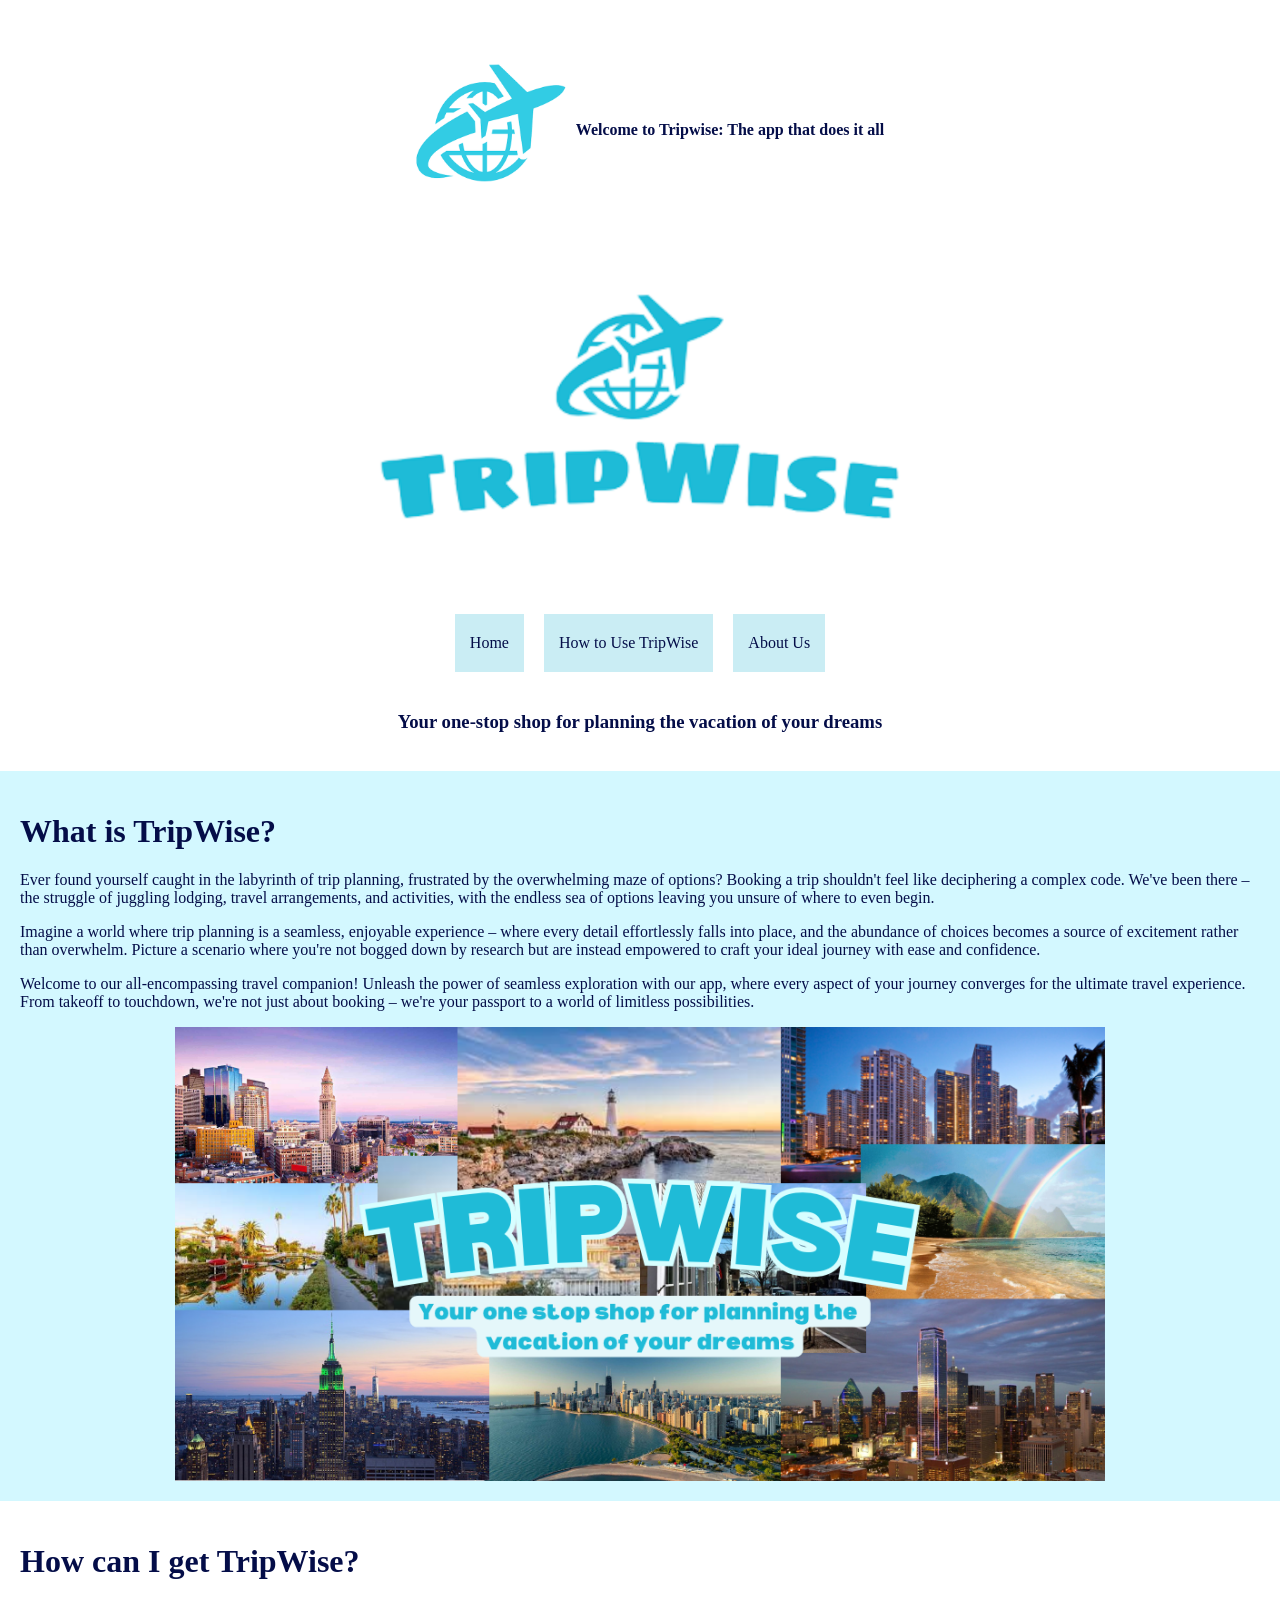
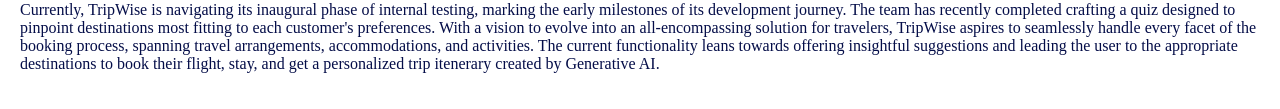
<file: docs/index.html>
<!DOCTYPE html>
<html lang="en">
<head>
    <meta charset="UTF-8">
    <title>Title</title>
    <link rel="stylesheet" href="styles.css">
</head>
<body>

<div id="logo" class="white">
    <div class="container">
        <img src="images/tripwiseicon.png" alt="TripWise Icon" height="15%" width="15%">
        <p> <strong>Welcome to Tripwise: The app that does it all</strong> </p>
    </div>
    <img src="images/TripwiseLogo.png" alt="Tripwise Logo" class="center">
    <div class="container">
        <a class="button" href="./index.html">Home</a>
        <a class="button" href="./usage.html">How to Use TripWise</a>
        <a class="button" href="./about.html">About Us</a>
    </div>
    <h3 id="slogan" type="text" width="65%" align="center">
        Your one-stop shop for planning the vacation of your dreams
    </h3>
</div>

<div id="app_description" class="blue">
    <h1>What is TripWise?</h1>
    <p>
        Ever found yourself caught in the labyrinth of trip planning, frustrated by the overwhelming maze of options?
        Booking a trip shouldn't feel like deciphering a complex code. We've been there – the struggle of juggling lodging,
        travel arrangements, and activities, with the endless sea of options leaving you unsure of where to even begin.
    </p>
    <p>
        Imagine a world where trip planning is a seamless, enjoyable experience – where every detail effortlessly falls
        into place, and the abundance of choices becomes a source of excitement rather than overwhelm. Picture a scenario
        where you're not bogged down by research but are instead empowered to craft your ideal journey with ease and
        confidence.
    </p>
    <p>
        Welcome to our all-encompassing travel companion! Unleash the power of seamless exploration
        with our app, where every aspect of your journey converges for the ultimate travel experience.
        From takeoff to touchdown, we're not just about booking – we're your passport to a world of limitless
        possibilities.
    </p>
    <img src="images/feature%20graphic.png" alt="Tripwise Feature Graphic"  class="center_embedding">
</div>

<div id="tripwise_now" class="white">
    <h1>How can I get TripWise?</h1>
    <p>
        Currently, TripWise is navigating its inaugural phase of internal testing, marking the early milestones of its
        development journey. The team has recently completed crafting a quiz designed to pinpoint destinations most
        fitting to each customer's preferences. With a vision to evolve into an all-encompassing solution for travelers,
        TripWise aspires to seamlessly handle every facet of the booking process, spanning travel arrangements,
        accommodations, and activities. The current functionality leans towards offering insightful suggestions and
        leading the user to the appropriate destinations to book their flight, stay, and get a personalized trip itenerary
        created by Generative AI.
    </p>
</div>

</body>
</html>
</file>
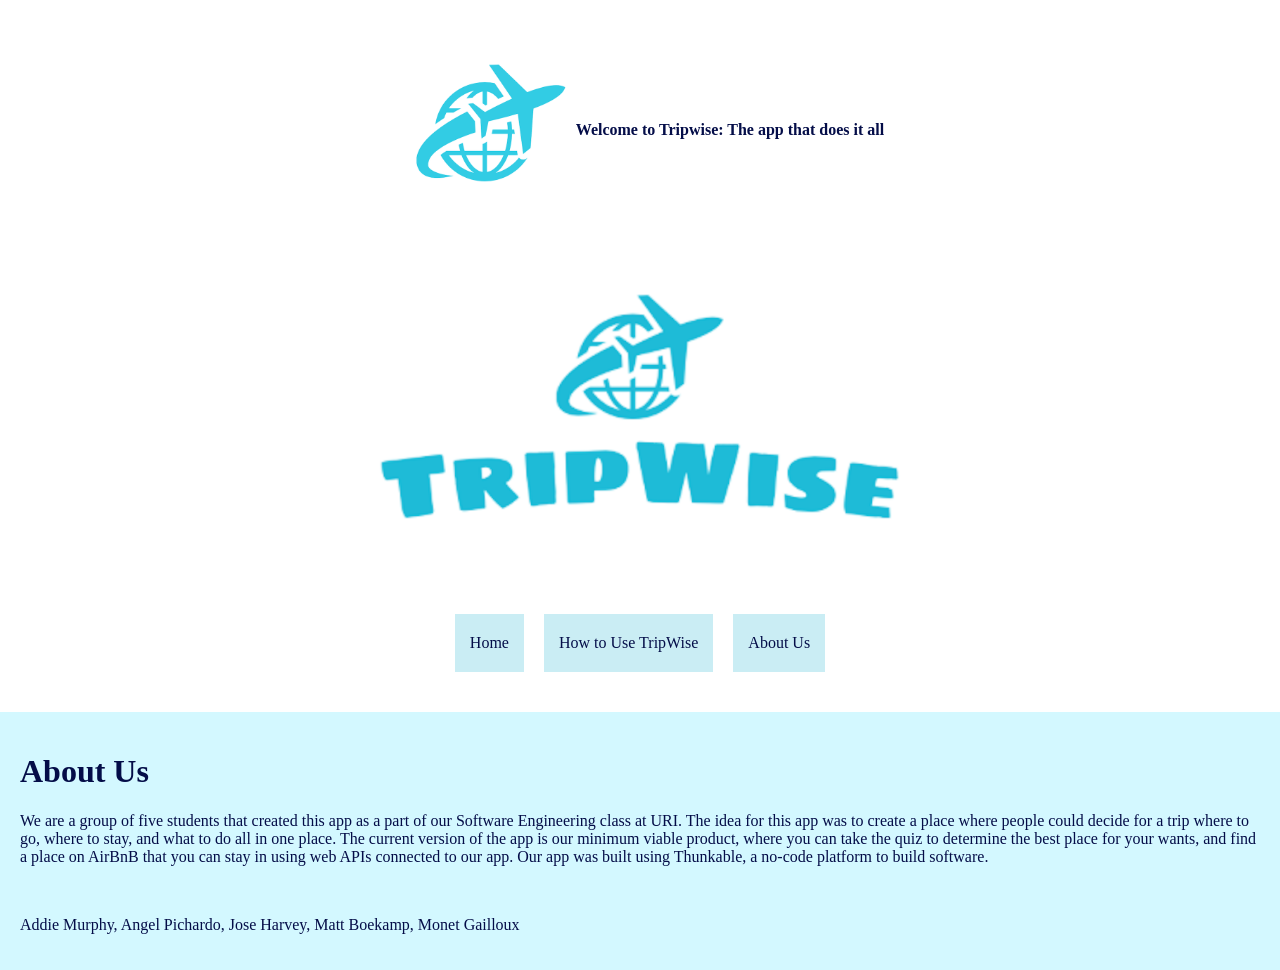
<file: docs/about.html>
<!DOCTYPE html>
<html lang="en">
<head>
    <meta charset="UTF-8">
    <title>About</title>
    <link rel="stylesheet" href="styles.css">

</head>
<body>
<div id="logo" class="white">
    <div class="container">
        <img src="images/tripwiseicon.png" alt="TripWise Icon" height="15%" width="15%">
        <p> <strong>Welcome to Tripwise: The app that does it all</strong> </p>
    </div>
    <img src="images/TripwiseLogo.png" alt="Tripwise Logo" class="center">
    <div class="container">
        <a class="button" href="index.html">Home</a>
        <a class="button" href="./usage.html">How to Use TripWise</a>
        <a class="button" href="./about.html">About Us</a>
    </div>
</div>
<div id="about" class="blue">
    <h1>About Us</h1>
    <p>
        We are a group of five students that created this app as a part of our Software Engineering class at URI. The idea for this app was to create
        a place where people could decide for a trip where to go, where to stay, and what to do all in one place. The current
        version of the app is our minimum viable product, where you can take the quiz to determine the best place for your
        wants, and find a place on AirBnB that you can stay in using web APIs connected to our app. Our app was built using
        Thunkable, a no-code platform to build software.
    </p>
    <br>
    <p>
        Addie Murphy, Angel Pichardo, Jose Harvey, Matt Boekamp, Monet Gailloux
    </p>
</div>
</body>
</html>
</file>
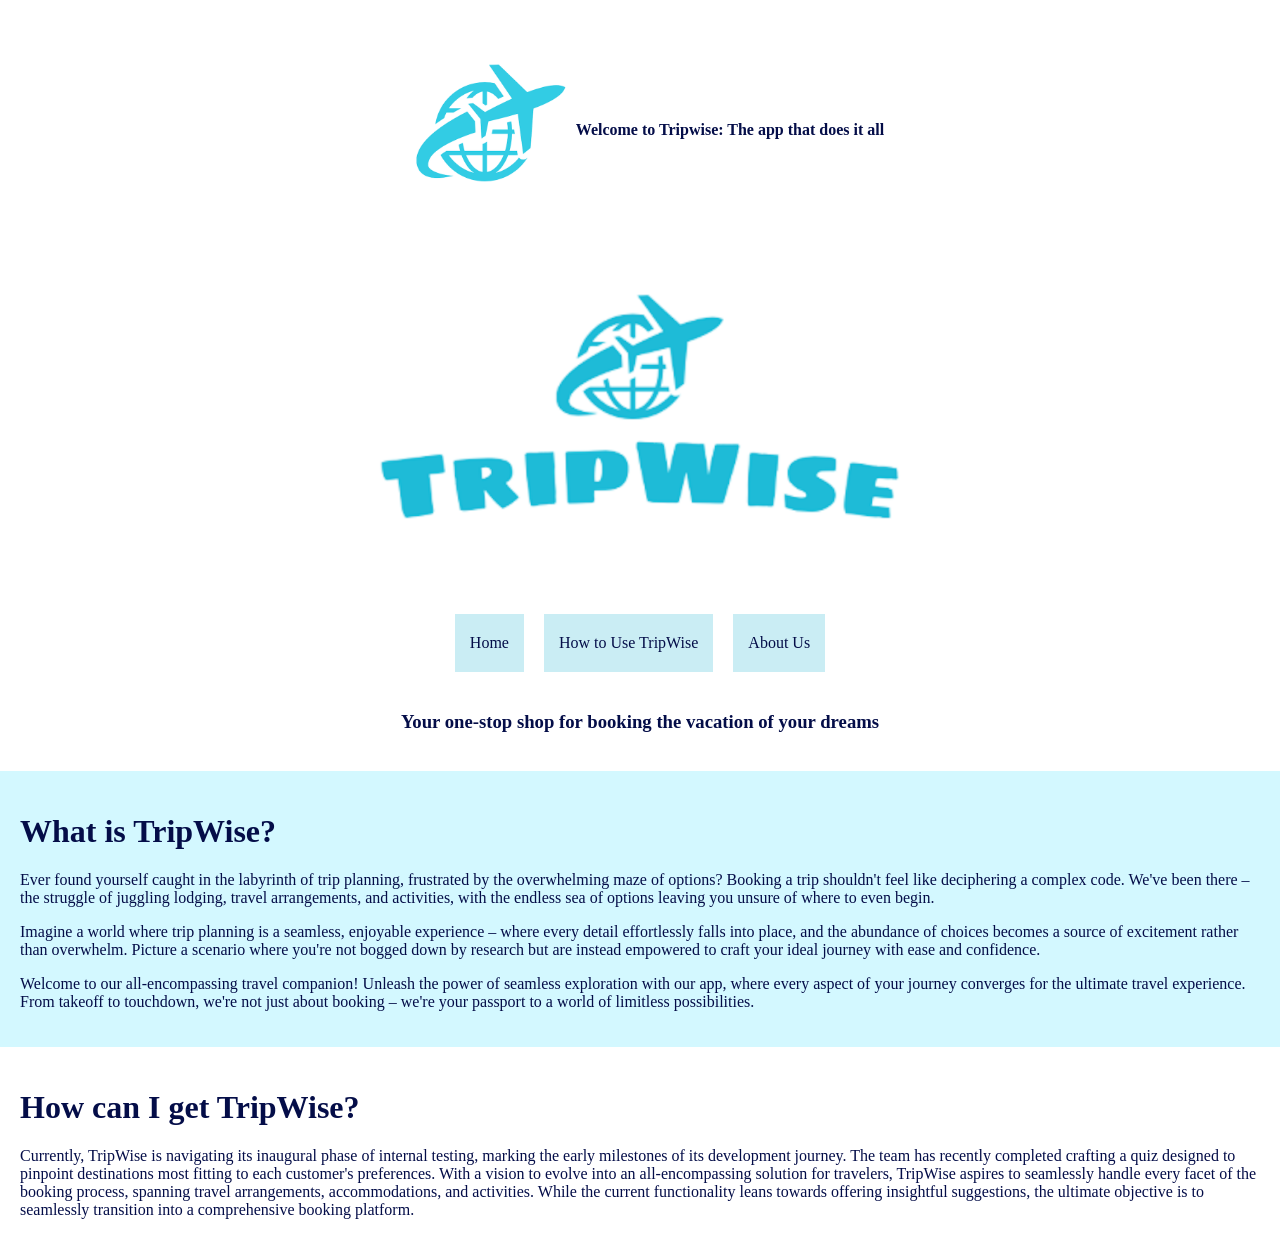
<file: docs/tripwise.html>
<!DOCTYPE html>
<html lang="en">
<head>
    <meta charset="UTF-8">
    <title>Title</title>
    <link rel="stylesheet" href="styles.css">
</head>
<body>

<div id="logo" class="white">
    <div class="container">
        <img src="tripwiseicon.png" alt="TripWise Icon" height="15%" width="15%">
        <p> <strong>Welcome to Tripwise: The app that does it all</strong> </p>
    </div>
    <img src="TripwiseLogo.png" alt="Tripwise Logo" class="center">
    <div class="container">
        <a class="button" href="./tripwise.html">Home</a>
        <a class="button" href="./usage.html">How to Use TripWise</a>
        <a class="button" href="./about.html">About Us</a>
    </div>
    <h3 id="slogan" type="text" width="65%" align="center">
        Your one-stop shop for booking the vacation of your dreams
    </h3>
</div>

<div id="app_description" class="blue">
    <h1>What is TripWise?</h1>
    <p>
        Ever found yourself caught in the labyrinth of trip planning, frustrated by the overwhelming maze of options?
        Booking a trip shouldn't feel like deciphering a complex code. We've been there – the struggle of juggling lodging,
        travel arrangements, and activities, with the endless sea of options leaving you unsure of where to even begin.
    </p>
    <p>
        Imagine a world where trip planning is a seamless, enjoyable experience – where every detail effortlessly falls
        into place, and the abundance of choices becomes a source of excitement rather than overwhelm. Picture a scenario
        where you're not bogged down by research but are instead empowered to craft your ideal journey with ease and
        confidence.
    </p>
    <p>
        Welcome to our all-encompassing travel companion! Unleash the power of seamless exploration
        with our app, where every aspect of your journey converges for the ultimate travel experience.
        From takeoff to touchdown, we're not just about booking – we're your passport to a world of limitless
        possibilities.
    </p>
</div>

<div id="tripwise_now" class="white">
    <h1>How can I get TripWise?</h1>
    <p>
        Currently, TripWise is navigating its inaugural phase of internal testing, marking the early milestones of its
        development journey. The team has recently completed crafting a quiz designed to pinpoint destinations most
        fitting to each customer's preferences. With a vision to evolve into an all-encompassing solution for travelers,
        TripWise aspires to seamlessly handle every facet of the booking process, spanning travel arrangements,
        accommodations, and activities. While the current functionality leans towards offering insightful suggestions,
        the ultimate objective is to seamlessly transition into a comprehensive booking platform.
    </p>
</div>

</body>
</html>
</file>
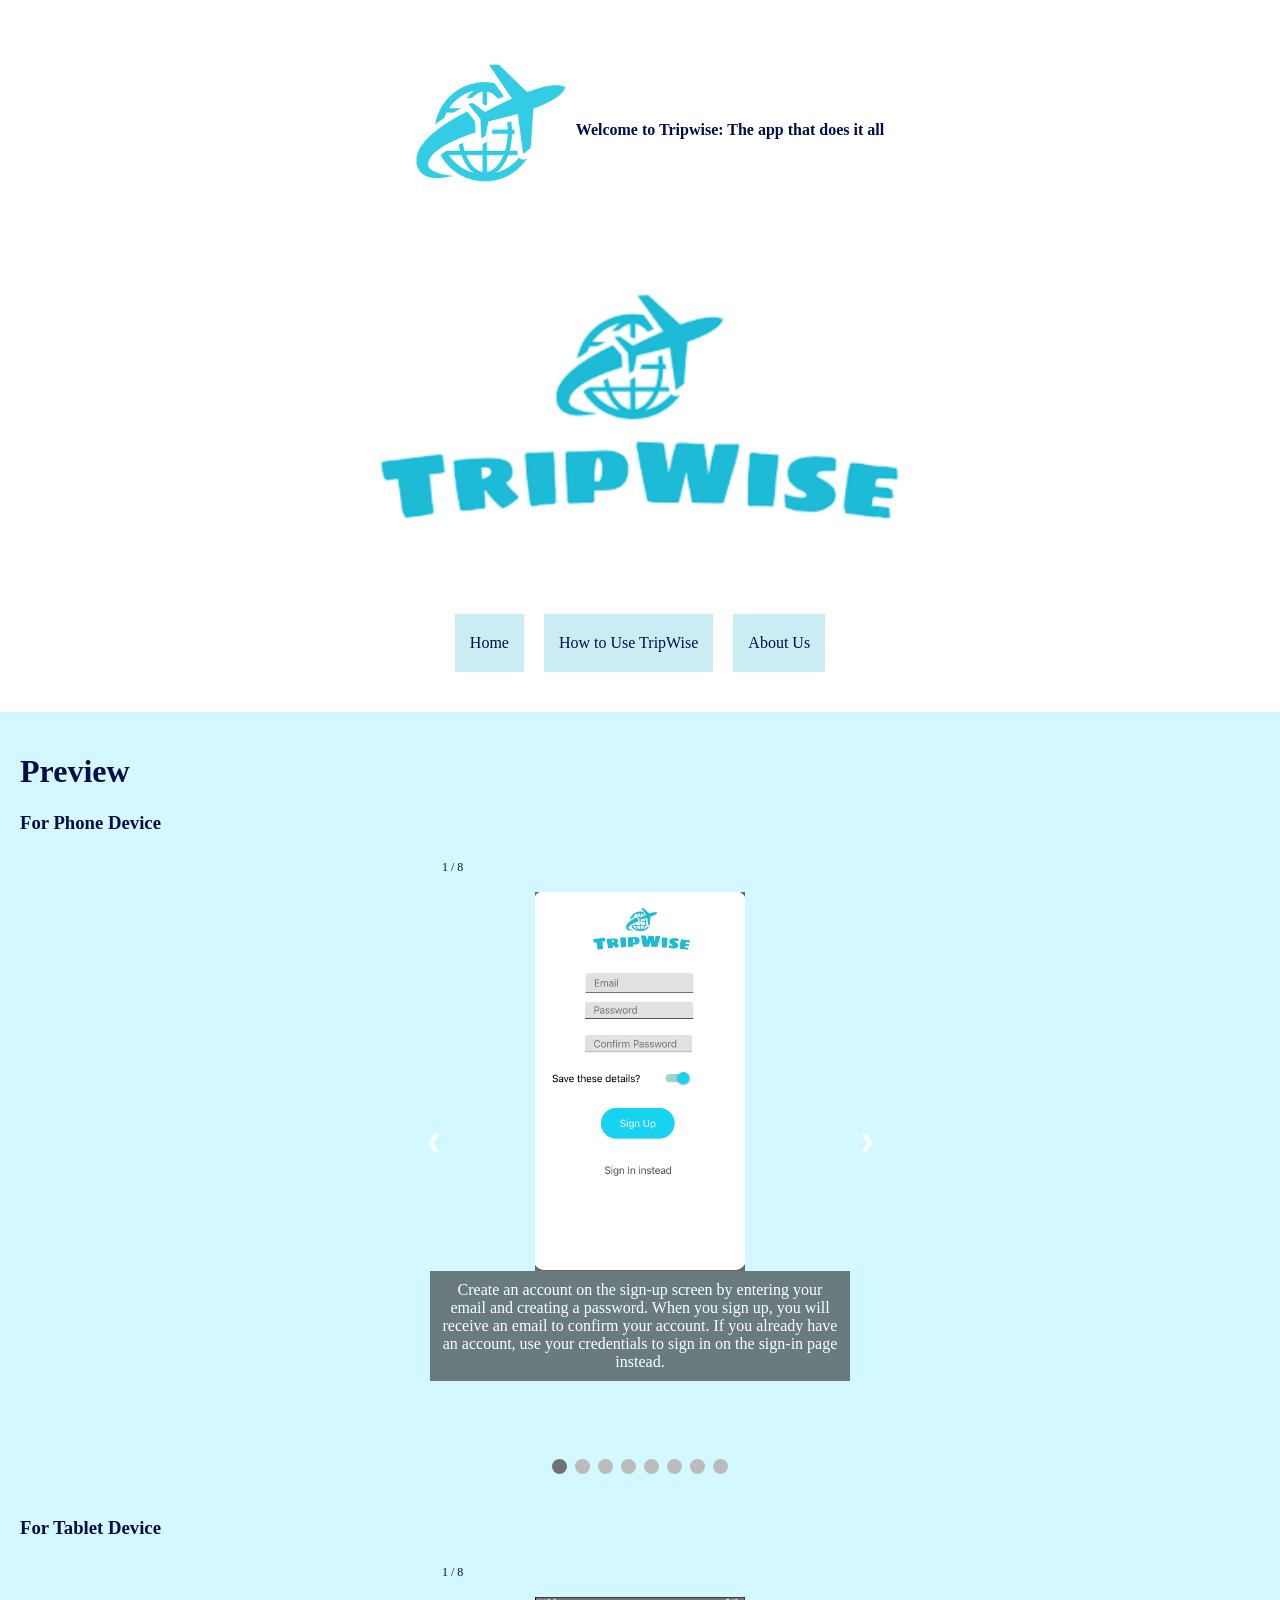
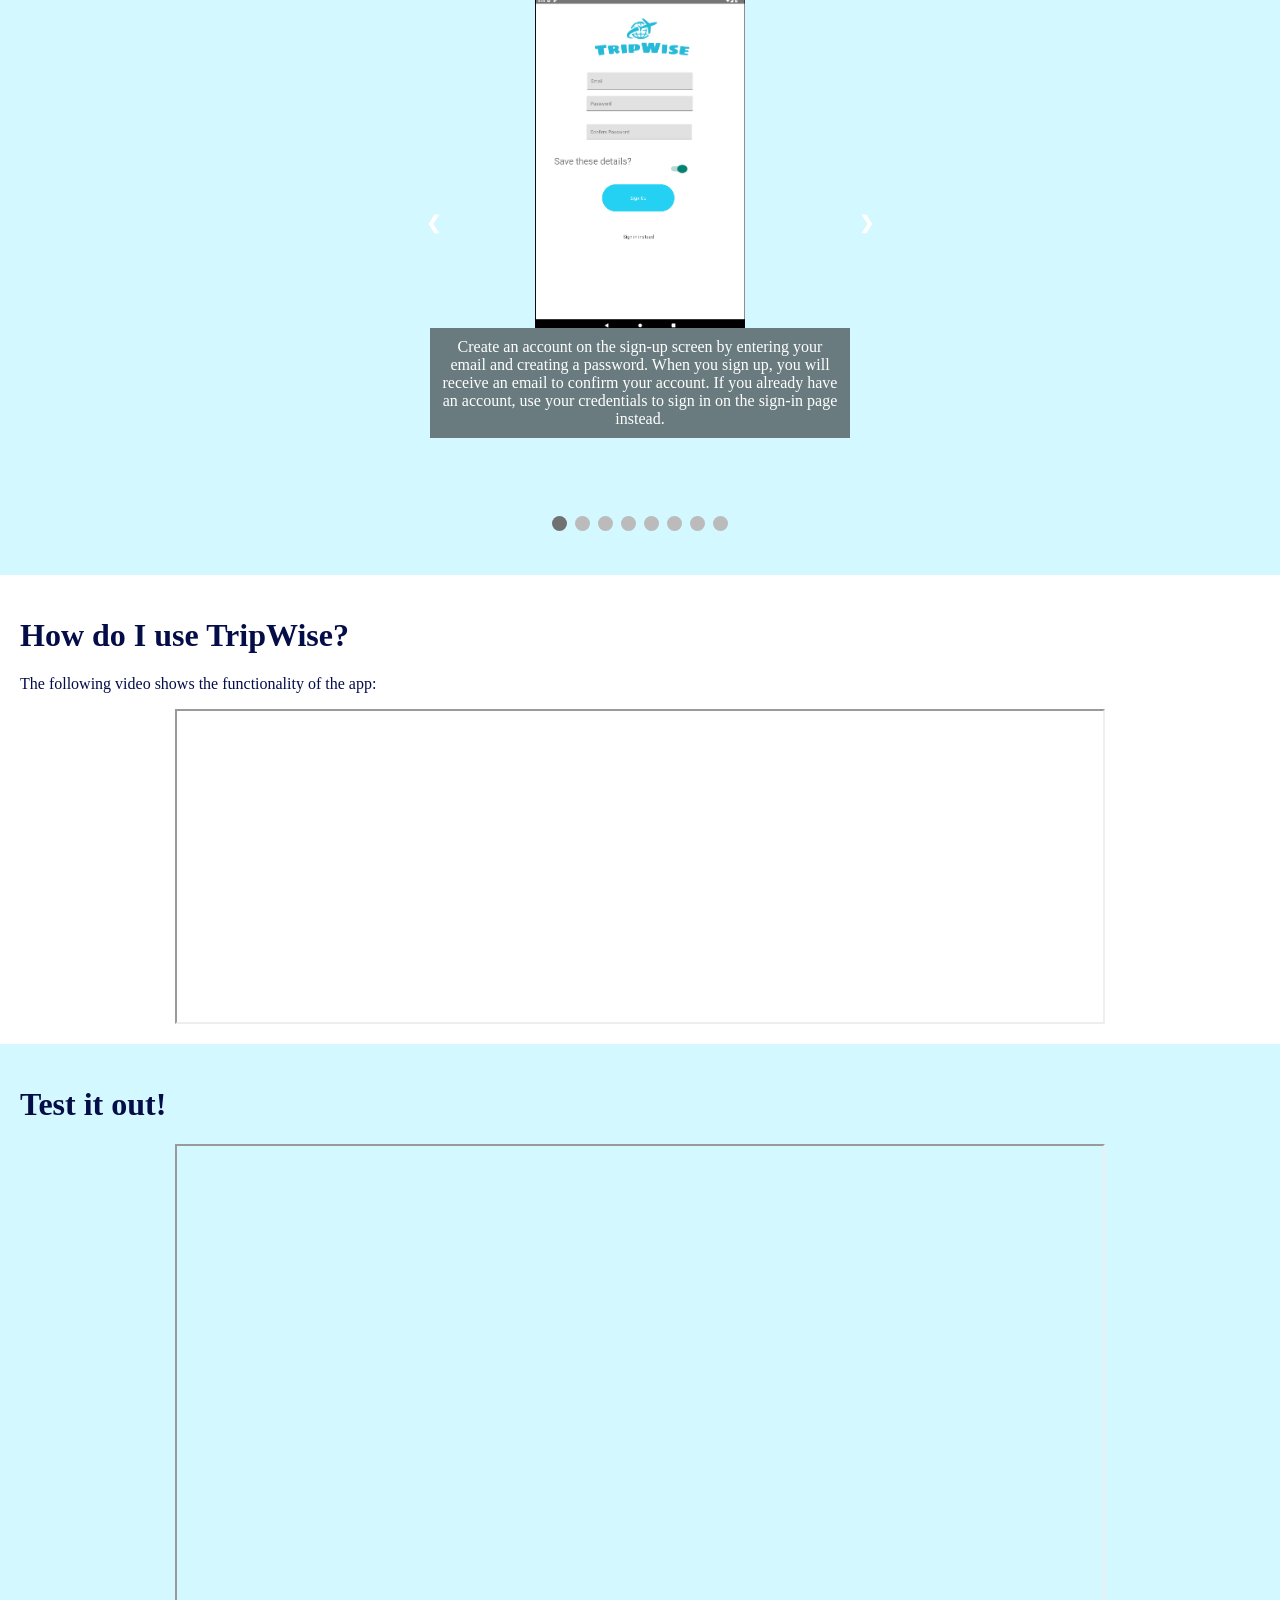
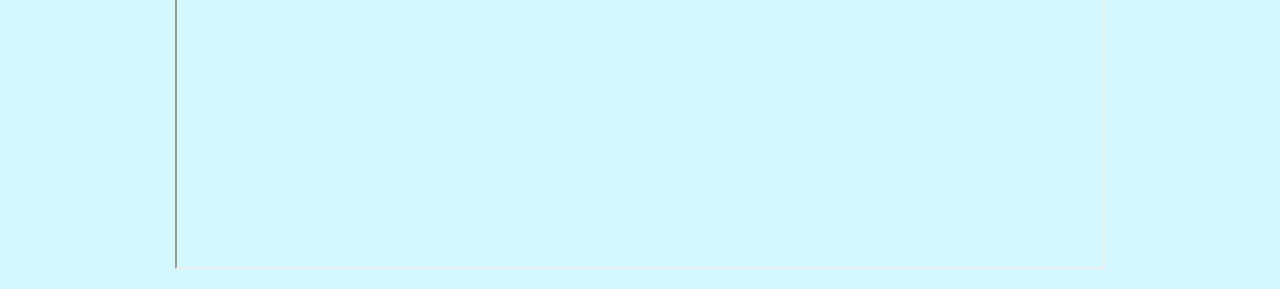
<file: docs/usage.html>
<!DOCTYPE html>
<html lang="en">
<head>
    <meta charset="UTF-8">
    <title>How to Use</title>
    <link rel="stylesheet" href="styles.css">

</head>
<body>

<div id="logo" class="white">
    <div class="container">
        <img src="images/tripwiseicon.png" alt="TripWise Icon" height="15%" width="15%">
        <p> <strong>Welcome to Tripwise: The app that does it all</strong> </p>
    </div>
    <img src="images/TripwiseLogo.png" alt="Tripwise Logo" class="center">
    <div class="container">
        <a class="button" href="index.html">Home</a>
        <a class="button" href="./usage.html">How to Use TripWise</a>
        <a class="button" href="./about.html">About Us</a>
    </div>
</div>
<div id="usage" class="blue">
    <h1>Preview</h1>
    <h3>For Phone Device</h3>
<!--     Slideshow container -->
    <div class="slideshow-container">
            <!-- Full-width images with number and caption text -->
            <!-- sign in screen -->
            <div class="mySlides_phone fade">
                <div class="numbertext">1 / 8</div>
                <img src="images/phone%20sign%20up.png" class="center_img">
                <div class="caption_phone">
                    Create an account on the sign-up screen by entering your email and creating a password. When you sign up, you will receive an email to confirm your
                    account. If you already have an account, use your credentials to sign in on the sign-in page instead.
                </div>
            </div>
    <!--    selection screen    -->
            <div class="mySlides_phone fade">
                <div class="numbertext">2 / 8</div>
                <img src="images/phone%20selection.png" class="center_img" >
                <div class="caption_phone">
                    On this screen, you can choose to either skip straight to the list of destinations we provide to explore, or
                    you can choose to take the quiz to determine which destination you should travel to based on your wants.
                </div>
            </div>
    <!--    quiz screen -->
            <div class="mySlides_phone fade">
                <div class="numbertext">3 / 8</div>
                <img src="images/phone%20quiz.png" class="center_img">
                <div class="caption_phone">
                    If you choose to take the quiz, this is the screen you will be taken to. Work through the questions thoughtfully.
                    When you are done, click the blue submit button.
                </div>
            </div>
    <!--    destination list-->
            <div class="mySlides_phone fade">
                <div class="numbertext">4 / 8</div>
                <img src="images/phone%20list.png" class="center_img">
                <div class="caption_phone">
                    If you choose to skip straight to the destination list, this is the screen you will be taken to. To view a
                    destination, simply click on the place you would like to explore.
                </div>
            </div>
            <div class="mySlides_phone fade">
                <div class="numbertext">5 / 8</div>
                <img src="images/phone%20trip%20length.png" class="center_img">
                <div class="caption_phone">
                    Before you are taken to the destination screen you chose, you will be prompted to input the start and end dates of your
                    trip, so that the available lodging will be for your specific dates.
                </div>
            </div>
    <!--    destination screens -->
            <div class="mySlides_phone fade">
                <div class="numbertext">6 / 8</div>
                <img src="images/phone%20destination.png" class="center_img">
                <div class="caption_phone">
                    When you've made it to the destination screen, you will be met with pictures and a description of your
                    chosen destination. To be taken to the available places to stay, click the "See Available Lodging"
                    button. To receive a personalized travel plan generated by ChatGPT, click the "See Travel Plan" button.
                    To see available flights to your destination, click the "See Flights" button.
                </div>
            </div>
    <!--    api screens -->
            <div class="mySlides_phone fade">
                <div class="numbertext">7 / 8</div>
                <img src="images/phone%20api.png" class="center_img">
                <div class="caption_phone">
                    If you choose to see available, you will then be prompted to choose to look at either hotels or airbnbs for the area. Choose one to browse.
                </div>
            </div>
<!--        api lodging-->
            <div class="mySlides_phone fade">
                <div class="numbertext">8 / 8</div>
                <img src="images/phone%20hotel.png" class="center_img">
                <div class="caption_phone">
                    This is an example of the hotel page. Click on a hotel to navigate to the website to book!
                </div>
            </div>

            <!-- Next and previous buttons -->
            <a class="prev_phone" onclick="plusSlidesPhone(-1)">&#10094;</a>
            <a class="next_phone" onclick="plusSlidesPhone(1)">&#10095;</a>

        </div>
        <br>

        <!-- The dots/circles -->
        <div style="text-align:center">
            <span class="dot_phone" onclick="currentSlidePhone(1)"></span>
            <span class="dot_phone" onclick="currentSlidePhone(2)"></span>
            <span class="dot_phone" onclick="currentSlidePhone(3)"></span>
            <span class="dot_phone" onclick="currentSlidePhone(4)"></span>
            <span class="dot_phone" onclick="currentSlidePhone(5)"></span>
            <span class="dot_phone" onclick="currentSlidePhone(6)"></span>
            <span class="dot_phone" onclick="currentSlidePhone(7)"></span>
            <span class="dot_phone" onclick="currentSlidePhone(8)"></span>
        </div>

    <h3>For Tablet Device</h3>
    <!--     Slideshow container -->
    <div class="slideshow-container">
        <!-- Full-width images with number and caption text -->
        <!-- sign in screen -->
        <div class="mySlides_tablet fade">
            <div class="numbertext">1 / 8</div>
            <img src="images/tablet%20sign%20up.png" class="center_img">
            <div class="caption_tablet">
                Create an account on the sign-up screen by entering your email and creating a password. When you sign up, you will receive an email to confirm your
                account. If you already have an account, use your credentials to sign in on the sign-in page instead.
            </div>
        </div>
        <!--    selection screen    -->
        <div class="mySlides_tablet fade">
            <div class="numbertext">2 / 8</div>
            <img src="images/tablet%20selection.png" class="center_img" >
            <div class="caption_tablet">
                On this screen, you can choose to either skip straight to the list of destinations we provide to explore, or
                you can choose to take the quiz to determine which destination you should travel to based on your wants.
            </div>
        </div>
        <!--    quiz screen -->
        <div class="mySlides_tablet fade">
            <div class="numbertext">3 / 8</div>
            <img src="images/tablet%20quiz.png" class="center_img">
            <div class="caption_tablet">
                If you choose to take the quiz, this is the screen you will be taken to. Work through the questions thoughtfully.
                When you are done, click the blue submit button.
            </div>
        </div>
        <!--    destination list-->
        <div class="mySlides_tablet fade">
            <div class="numbertext">4 / 8</div>
            <img src="images/tablet%20list.png" class="center_img">
            <div class="caption_tablet">
                If you choose to skip straight to the destination list, this is the screen you will be taken to. To view a
                destination, simply click on the place you would like to explore.
            </div>
        </div>
        <div class="mySlides_tablet fade">
            <div class="numbertext">5 / 8</div>
            <img src="images/tablet%20trip%20length.png" class="center_img">
            <div class="caption_tablet">
                Before you are taken to the destination screen you chose, you will be prompted to input the start and end dates of your
                trip, so that the available lodging will be for your specific dates.
            </div>
        </div>
        <!--    destination screens -->
        <div class="mySlides_tablet fade">
            <div class="numbertext">6 / 8</div>
            <img src="images/tablet%20destination.png" class="center_img">
            <div class="caption_tablet">
                When you've made it to the destination screen from either the quiz or the destination list, you will be met with pictures
                and a description of your chosen destination. To be taken to the available places to stay, click the "See Available Lodging"
                button.
            </div>
        </div>
        <!--    api screens -->
        <div class="mySlides_tablet fade">
            <div class="numbertext">7 / 8</div>
            <img src="images/tablet%20api.png" class="center_img">
            <div class="caption_tablet">
                You will then be prompted to choose to look at either hotels or airbnbs for the area. Choose one to browse.
            </div>
        </div>
        <!--        api lodging-->
        <div class="mySlides_tablet fade">
            <div class="numbertext">8 / 8</div>
            <img src="images/tablet%20airbnb.png" class="center_img">
            <div class="caption_tablet">
                This is an example of the hotel page. Click on a hotel to navigate to the website to book!
            </div>
        </div>

        <!-- Next and previous buttons -->
        <a class="prev_tablet" onclick="plusSlidesTablet(-1)">&#10094;</a>
        <a class="next_tablet" onclick="plusSlidesTablet(1)">&#10095;</a>

    </div>
    <br>

    <!-- The dots/circles -->
    <div style="text-align:center">
        <span class="dot_tablet" onclick="currentSlideTablet(1)"></span>
        <span class="dot_tablet" onclick="currentSlideTablet(2)"></span>
        <span class="dot_tablet" onclick="currentSlideTablet(3)"></span>
        <span class="dot_tablet" onclick="currentSlideTablet(4)"></span>
        <span class="dot_tablet" onclick="currentSlideTablet(5)"></span>
        <span class="dot_tablet" onclick="currentSlideTablet(6)"></span>
        <span class="dot_tablet" onclick="currentSlideTablet(7)"></span>
        <span class="dot_tablet" onclick="currentSlideTablet(9)"></span>
    </div>
</div>

<div class="white">
    <h1>How do I use TripWise?</h1>
    <p>
        The following video shows the functionality of the app:
    </p>
    <iframe width="420" height="315" src="https://www.youtube.com/embed/nAvulnA5VTw" class="center_embedding">
    </iframe>
</div>

<div id="embedded_app" class="blue">
    <h1>Test it out!</h1>
    <iframe src="https://thunkable.site/w/IqzyaMADk4oiiOmGyHwas" height="725" width="400" class="center_embedding"></iframe>

</div>

<script src="functionality.js"></script>

</body>
</html>
</file>
<file: docs/styles.css>
* {box-sizing:border-box}

div {
    padding: 20px;
}
/* Slideshow container */
.slideshow-container {
    max-width: 500px;
    position: relative;
    margin: auto;
}

/* Hide the images by default */
.mySlides_phone {
    display: none;
}

/* Next & previous buttons */
.prev_phone, .next_phone {
    cursor: pointer;
    position: absolute;
    top: 50%;
    width: auto;
    margin-top: -22px;
    padding: 16px;
    color: white;
    font-weight: bold;
    font-size: 18px;
    transition: 0.6s ease;
    border-radius: 3px 3px 3px 3px;
    user-select: none;
}

/* Position the "next button" to the right */
.next_phone {
    right: 0;
    border-radius: 3px 0 0 3px;
}

/* On hover, add a black background color with a little bit see-through */
.prev_phone:hover, .next_phone:hover {
    background-color: rgba(0,0,0,0.8);
}

/* Caption text */
.text {
    color: #040d48;
    font-size: 15px;
    padding: 8px 12px;
    position: absolute;
    bottom: 8px;
    width: 100%;
    text-align: center;
}

/* Number text (1/3 etc) */
.numbertext {
    color: #040d48;
    font-size: 12px;
    padding: 8px 12px;
    position: absolute;
    top: 0;
}

/* The dots/bullets/indicators */
.dot_phone {
    cursor: pointer;
    height: 15px;
    width: 15px;
    margin: 0 2px;
    background-color: #bbb;
    border-radius: 50%;
    display: inline-block;
    transition: background-color 0.6s ease;
}

.active, .dot_phone:hover {
    background-color: #717171;
}

/* Fading animation */
.fade_phone {
    animation-name: fade;
    animation-duration: 1.5s;
}

@keyframes fade_phone {
    from {opacity: .4}
    to {opacity: 1}
}

.caption_phone {
    position: relative;
    bottom: 0;
    left: 0;
    width: 100%;
    background-color: rgba(0, 0, 0, 0.5);
    color: #fff;
    text-align: center;
    padding: 10px;
    display: none; /* Initially hide the caption */
}

/*
tablet
*/

/* Hide the images by default */
.mySlides_tablet {
    display: none;
}

/* Next & previous buttons */
.prev_tablet, .next_tablet {
    cursor: pointer;
    position: absolute;
    top: 50%;
    width: auto;
    margin-top: -22px;
    padding: 16px;
    color: white;
    font-weight: bold;
    font-size: 18px;
    transition: 0.6s ease;
    border-radius: 3px 3px 3px 3px;
    user-select: none;
}

/* Position the "next button" to the right */
.next_tablet {
    right: 0;
    border-radius: 3px 0 0 3px;
}

/* On hover, add a black background color with a little bit see-through */
.prev_tablet:hover, .next_tablet:hover {
    background-color: rgba(0,0,0,0.8);
}

/* The dots/bullets/indicators */
.dot_tablet {
    cursor: pointer;
    height: 15px;
    width: 15px;
    margin: 0 2px;
    background-color: #bbb;
    border-radius: 50%;
    display: inline-block;
    transition: background-color 0.6s ease;
}

.active, .dot_tablet:hover {
    background-color: #717171;
}

/* Fading animation */
.fade_tablet {
    animation-name: fade;
    animation-duration: 1.5s;
}

@keyframes fade_tablet {
    from {opacity: .4}
    to {opacity: 1}
}

.caption_tablet {
    position: relative;
    bottom: 0;
    left: 0;
    width: 100%;
    background-color: rgba(0, 0, 0, 0.5);
    color: #fff;
    text-align: center;
    padding: 10px;
    display: none; /* Initially hide the caption */
}



.center {
    display: block;
    margin-left: auto;
    margin-right: auto;
    width: 50%;
    text-align: center;
}

.white {
    background-color: white;
}

.blue {
    background-color: #d3f8ff;
}

body {
    font-family: "Hiragino Sans";
    margin: 0;
    color: #040d48;
}

.container {
    display: flex;
    align-items: center;
    justify-content: center
}

.button {
    display: inline-block;
    margin: 0 10px;
    background-color: #caedf4; /* Green */
    border: none;
    color: #040d48;
    padding: 20px 15px;
    text-align: center;
    text-decoration: none;
    /*display: inline-block;*/
    font-size: 16px;
}

.center_img {
    display: block;
    margin-left: auto;
    margin-right: auto;
    width: 50%;
}

.center_embedding {
    display: block;
    margin-left: auto;
    margin-right: auto;
    width: 75%;
}
</file>
